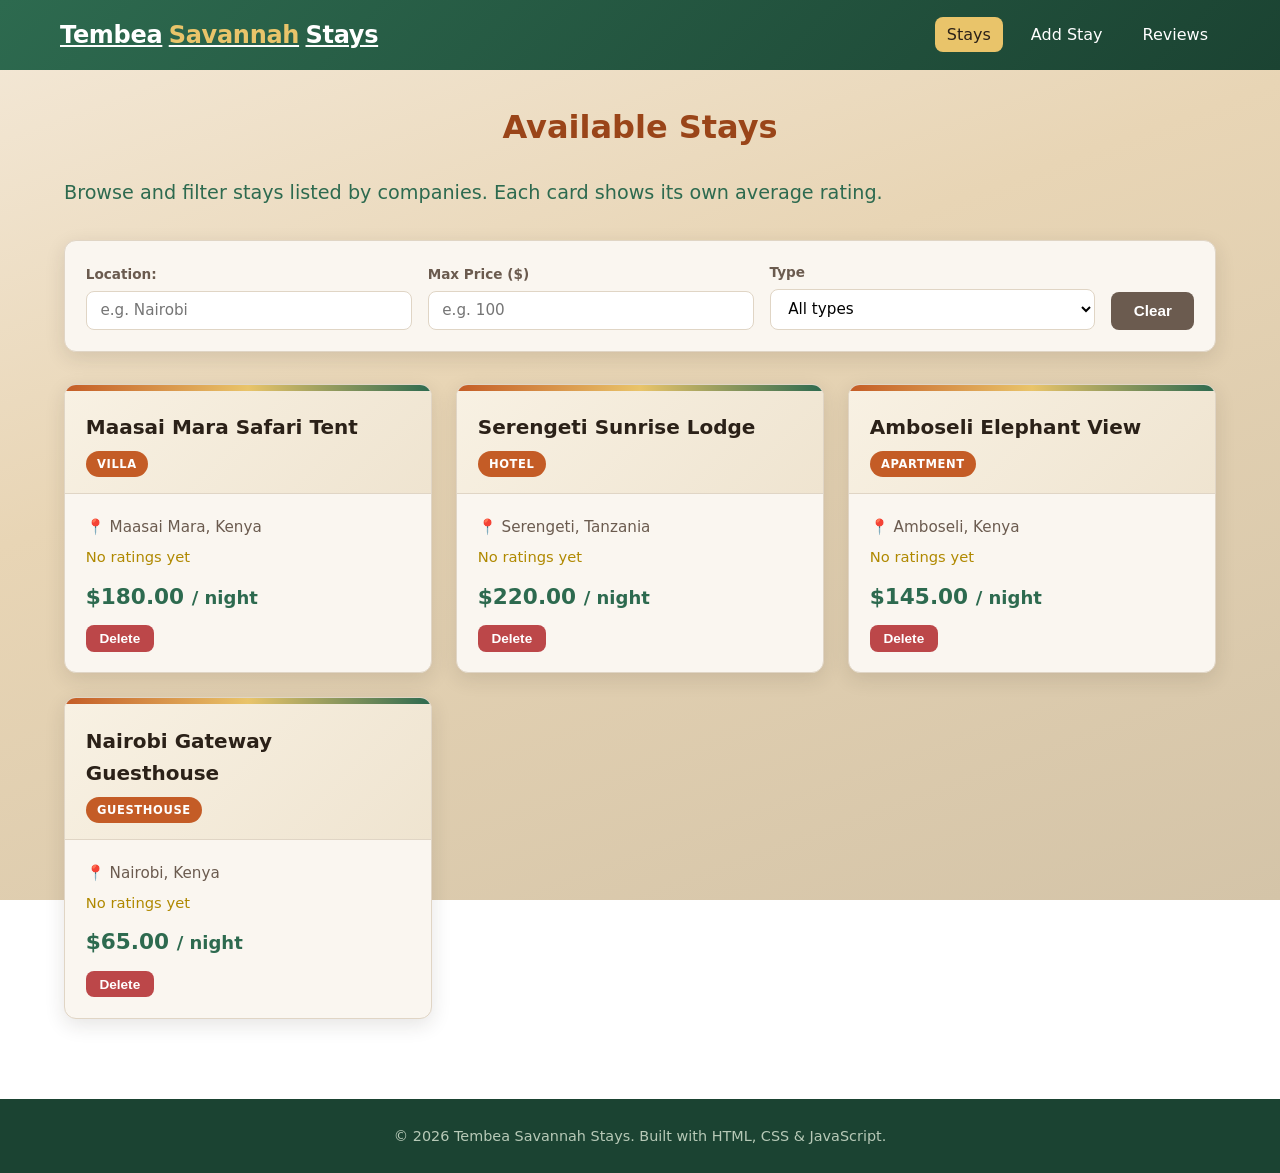
<file: index.html>
<!DOCTYPE html>
<html lang="en">
<head>
    <meta charset="UTF-8">
    <meta name="viewport" content="width=device-width, initial-scale=1.0">
<meta name="description" content="Tembea Savannah Stays - Browse available stays and filter by location, price or type.">
<title>Tembea Savannah Stays | Browse Stays</title>
  <link rel="stylesheet" href="styles.css">
</head>
<body>
    
    <header>
        <div class="header-container">
            <a href="index.html" class="logo">Tembea <span>Savannah</span> Stays</a>
            <nav>
                <ul>
                    <li><a href="index.html" class="active">Stays</a></li>
                    <li><a href="add-stay.html">Add Stay</a></li>
                    <li><a href="reviews.html">Reviews</a></li>
                </ul>
            </nav>
        </div>
    </header>

    <main>
        <h1 class="page-title">Available Stays</h1>
        <p class="page-subtitle">Browse and filter stays listed by companies. Each card shows its own average rating.</p>

            <section class="filters">
                <div class="filter-group">
                    <label for="filter-location">Location:</label>
                    <input type="text" id="filter-location" placeholder="e.g. Nairobi">
                </div>

                <div class="filter-group">
                    <label for="filter-price">Max Price ($)</label>
                    <input type="number" id="filter-price" placeholder="e.g. 100" min="0" step="1">
                </div>

                <div class="filter-group">
                    <label for="filter-type">Type</label>
                    <select id="filter-type">
                        <option value="">All types</option>
                        <option value="Hotel">Hotel</option>
                        <option value="Apartment">Apartment</option>
                        <option value="Villa">Villa</option>
                        <option value="Hostel">Hostel</option>
                        <option value="Guesthouse">Guesthouse</option>
                    </select>
                </div>

                     <button type="button" id="clear-filters" class=" btn btn-secondary">Clear</button>
            </section>

            <section id="stays-grid" class="stays-grid">
                 <!-- inject Cards here by script.js -->
            </section>
    </main>

     <footer>
    <p>&copy; 2026 Tembea Savannah Stays. Built with HTML, CSS & JavaScript.</p>
  </footer>
   
  <script src="script.js"></script>
</body>
</html>
</file>
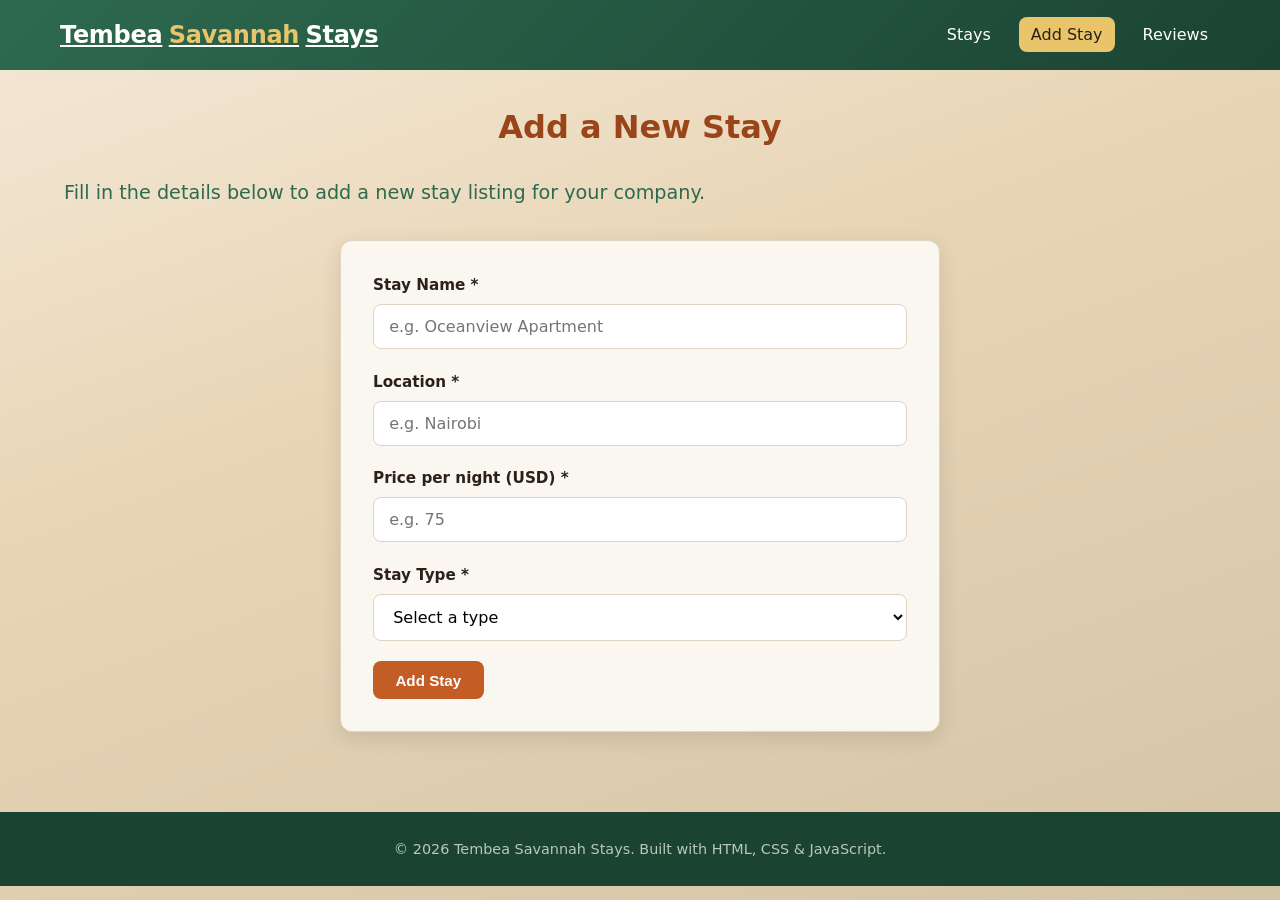
<file: add-stay.html>
<!DOCTYPE html>
<html lang="en">
<head>
    <meta charset="UTF-8">
    <meta name="viewport" content="width=device-width, initial-scale=1.0">
    <meta name="description" content="Tembea Savannah Stays - Add a new stay listing for your company.">
    <title>Tembea Savannah Stays | Add a Stay</title>
      <link rel="stylesheet" href="styles.css">
</head>
<body>
    
    <header>
        <div class="header-container">
            <a href="index.html" class="logo">Tembea <span>Savannah</span> Stays</a>
            <nav>
                <ul>
                    <li><a href="index.html">Stays</a></li>
                    <li><a href="add-stay.html" class="active">Add Stay</a></li>
                    <li><a href="reviews.html">Reviews</a></li>
                </ul>
            </nav>
        </div>
    </header>


    <main>
            <h1 class="page-title">Add a New Stay</h1>
            <p class="page-subtitle">Fill in the details below to add a new stay listing for your company.</p>


             <div id="success-message" class="success-message" hidden>         <!-- Hidden by default. JavaScript adds the class "show" after a successful save. -->
                Stay added successfully! You can view it on the <a href="index.html">Stays page</a>.
             </div>


            <section class="form-container">
                <form id="add-stay-form" novalidate>   <!-- novalidate turns off the browser's built-in validation so we can use our own JS validation -->

                    <div class="form-group">
                        <label for="stay-name">Stay Name *</label>
                        <input type="text" id="stay-name" name="name" placeholder="e.g. Oceanview Apartment" required>
                   
                        <div id="name-error" class="error-message"></div>        <!-- Error message container – JavaScript writes the error text here -->
                    </div>

                    <div class="form-group">
                        <label for="stay-location">Location *</label>
                        <input type="text" id="stay-location" name="location" placeholder="e.g. Nairobi" required>
                        <div id="location-error" class="error-message"></div>    <!-- Error message container – JavaScript writes the error text here -->
                    </div>

                    <div class="form-group">
                        <label for="stay-price">Price per night (USD) * </label>
                        <input type="number" id="stay-price" name="price" placeholder="e.g. 75" min="1" step="0.01" required>
                         <div id="price-error" class="error-message"></div>
                    </div>

                    <div class="form-group">
                        <label for="stay-type">Stay Type *</label>
                        <select id="stay-type" name="type" required>
                            <option value="">Select a type</option>
                            <option value="Hotel">Hotel</option>
                            <option value="Apartment">Apartment</option>
                            <option value="Villa">Villa</option>
                            <option value="Hostel">Hostel</option>
                            <option value="Guesthouse">Guesthouse</option>
                        </select>
                        <div id="type-error" class="error-message"></div>    <!-- Error message container – JavaScript writes the error text here -->
                    </div>

                    <button type="submit" class="btn btn-primary">Add Stay</button>
                </form> 
             </section>
        </main>
            
            <footer>
                <p>&copy; 2026 Tembea Savannah Stays. Built with HTML, CSS & JavaScript.</p>
            </footer>

            <script src="script.js"></script>
    </body>
</html>
</file>
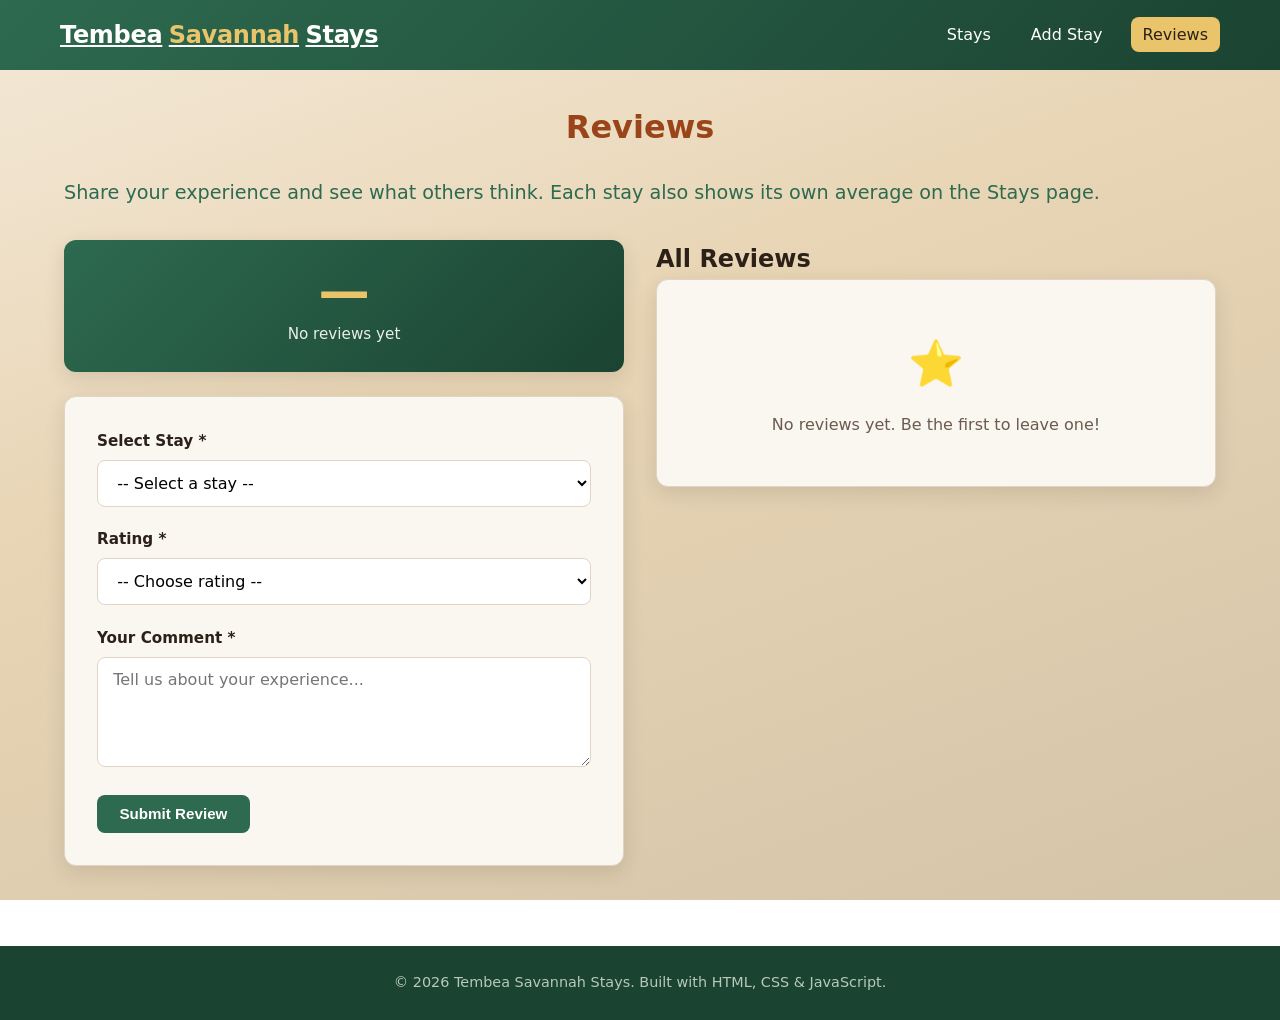
<file: reviews.html>
<!DOCTYPE html>
<html lang="en">
<head>
  <meta charset="UTF-8">
  <meta name="viewport" content="width=device-width, initial-scale=1.0">
  <meta name="description" content="Tembea Savannah Stays - Leave reviews and see average ratings for stays.">
  <title>Tembea Savannah Stays | Reviews</title>
  <link rel="stylesheet" href="styles.css">
</head>
<body>
  
  <header>
    <div class="header-container">
        <a href="index.html" class="logo">Tembea <span>Savannah</span> Stays</a>
        <nav>
            <ul>
                <li><a href="index.html">Stays</a></li>
                <li><a href="add-stay.html">Add Stay</a></li>
                <li><a href="reviews.html" class="active">Reviews</a></li>
            </ul>
        </nav>
    </div>
  </header>


  <main>
    <h1 class="page-title">Reviews</h1>
    <p class="page-subtitle">Share your experience and see what others think. Each stay also shows its own average on the Stays page.</p>

        <!-- Two-column layout: form on the left, list on the right -->
    <div class="reviews-layout">

      <!-- LEFT COLUMN: Average + Form -->
      <section>
        <!-- Overall average rating box (filled by JavaScript) -->
         <div id="average-rating" class="average-box">
          <div class="score">-</div>
          <div class="label">Loading...</div>
        </div>

        <!-- Success message (hidden until a review is saved) -->
        <div id="review-success" class="success-message">
          Thank you! Your review has been added.
        </div>

        <div class="form-container">
          <form id="review-form" novalidate>

            <div class="form-group">
              <label for="review-stay">Select Stay *</label>
              <!-- Options are filled dynamically by JavaScript from localStorage -->
              <select id="review-stay" required>
                <option value="">-- Select a stay --</option>
              </select>
              <div id="stay-error" class="error-message"></div>
            </div>

            <div class="form-group">
              <label for="review-rating">Rating *</label>
              <select id="review-rating" required>
                <option value="">-- Choose rating --</option>
                <option value="5">5 - Excellent</option>
                <option value="4">4 - Very Good</option>
                <option value="3">3 - Average</option>
                <option value="2">2 - Poor</option>
                <option value="1">1 - Terrible</option>
              </select>
              <div id="rating-error" class="error-message"></div>
            </div>

            <div class="form-group">
              <label for="review-comment">Your Comment *</label>
              <textarea id="review-comment" rows="4" placeholder="Tell us about your experience..." required></textarea>
              <div id="comment-error" class="error-message"></div>
            </div>

            <button type="submit" class="btn btn-success">Submit Review</button>
          </form>
        </div>
      </section>



            <!-- RIGHT COLUMN: List of all reviews -->
      <section>
        <h2>All Reviews</h2>
        <!-- JavaScript injects review cards into this container -->
        <div id="reviews-list">
        </div>
      </section>
    </div>
  </main>

  <footer>
    <p>&copy; 2026 Tembea Savannah Stays. Built with HTML, CSS & JavaScript.</p>
  </footer>

  <script src="script.js"></script>
</body>
</html>
</file>
<file: styles.css>
:root {
  --primary: #c45c26;          /* Warm terracotta / clay */
  --primary-dark: #9a4519;     /* Darker terracotta */
  --secondary: #2d6a4f;        /* Deep savannah green */
  --secondary-light: #40916c;  /* Lighter green */
  --accent: #e9c46a;           /* Golden savanna grass */
  --danger: #bc4749;           /* Soft red for delete */
  --dark: #2b2118;             /* Deep earth brown */
  --gray: #6b5b4f;             /* Warm gray-brown */
  --sand: #f4e9d8;             /* Soft sand background */
  --cream: #faf6f0;            /* Creamy white */
  --white: #ffffff;
  --border: #e0d5c5;           /* Warm border */
  --shadow: 0 6px 20px rgba(43, 33, 24, 0.12);
  --radius: 12px;
  --font: 'Segoe UI', system-ui, -apple-system, sans-serif;
}

* {
  margin: 0;
  padding: 0;
  box-sizing: border-box;
}

body {
  font-family: var(--font);
   background: linear-gradient(160deg, #f4e9d8 0%, #e8d5b5 40%, #d4c4a8 100%);
   background-attachment: fixed;
   color: var(--dark);
   line-height: 1.6;
  display: flex;
  flex-direction: column;
}









/*Header*/
header {
  background: linear-gradient(135deg, #2d6a4f, #1b4332);
  color: var(--white);
  padding: 16px 0;
position: sticky;        /*This makes the header stick to the top of the viewport*/
  top: 0;       
  z-index: 100;
}

.header-container {
  display: flex;
  justify-content: space-between;
  align-items: center;
  max-width: 1200px;
  margin: 0 auto;
  padding: 0 20px;
   flex-wrap: wrap;
   gap: 16px;
}

.logo {
  font-size: 1.5rem;
  font-weight: bold;
  letter-spacing:-0.3px;
  color: var(--white);
  display: flex;
  align-items: center;
  gap: 0.4rem;
}

.logo span {
  color: var(--accent);
}







/*NAV*/
nav ul {
    display: flex;
    list-style: none;
    gap: 16px;
    flex-wrap: wrap;
}

nav a {
  color: var(--white);
  text-decoration: none;
  font-weight: 500;
  transition: background 0.2s ease, color 0.2s ease;
  padding: 8px 12px;
  border-radius: 8px;
}

nav a:hover,
nav a.active {
  background: var(--accent);
  color: var(--dark);
}

main {
  flex: 1;
  max-width: 1200px;
  margin: 0 auto;
  padding: 2rem 1.5rem; 
  width: 100%;
}

.page-title {
  text-align: center;
  font-size: 2rem;
  margin-bottom: 1.5rem;
  color: var(--primary-dark);
}

.page-subtitle {
  font-size: 1.2rem;
  margin-bottom: 2rem;
  color: var(--secondary);
}








/*Cards Grid (Stays page)*/
.stays-grid {
  display: grid;
  grid-template-columns: repeat(auto-fit, minmax(280px, 1fr));
  gap: 1.5rem;
}

.stay-card {
  background: var(--cream);
  border-radius: var(--radius);
  box-shadow: var(--shadow);
  overflow: hidden;
  transition: transform 0.25s ease, box-shadow 0.25s ease;
  display: flex;
  flex-direction: column;
  border: 1px solid var(--border);
  position:relative;
}

.stay-card:hover {
  transform: translateY(-6px);
  box-shadow:0 12px 28px rgba(35, 230, 6, 0.18);
}

.stay-card::before{
  content: "";
  display: block;
  height: 6px;
  background: linear-gradient(90deg, #c45c26, #e9c46a, #2d6a4f);
}

.stay-card-header {
  background: linear-gradient(135deg, #f8f1e3, #efe4d0);
  padding: 1.3rem 1.3rem 1rem;
  border-bottom: 1px solid var(--border);
}


.stay-card h3 {
  font-size: 1.25rem;
  margin-bottom: 0.4rem;
  color: var(--dark);
}

.stay-type {
  display: inline-block;
  background: var(--primary);
  color: white;
  font-size: 0.72rem;
  padding: 0.25rem 0.7rem;
  border-radius: 20px;
  text-transform: uppercase;
  letter-spacing: 0.6px;
  font-weight: 600;
}

.stay-card-body{
  padding: 1.3rem;
  flex: 1;
  display: flex;
  flex-direction: column;
  gap: 0.7rem;
}

.stay-info {
  display: flex;
  flex-direction: column;
  gap: 0.35rem;
  color: var(--gray);
  font-size: 0.95rem;
}

.stay-rating {
  color: #b08900;
  font-size: 0.92rem;
  font-weight: 500;
}

.stay-price {
  font-size: 1.35rem;
  font-weight: 700;
  color: var(--secondary);
  margin-top: auto;
}








/* Filters */
.filters {
background: var(--cream);
padding: 1.3rem;
border-radius: var(--radius);
box-shadow: var(--shadow);
margin-bottom: 2rem;
display: flex;
flex-wrap: wrap;
gap: 1rem;
align-items: end;
border: 1px solid var(--border);
}

.filter-group {
  display: flex;
  flex-direction: column;
  gap: 0.3rem;
  flex: 1;
  min-width: 160px;
}

.filter-group label {
  font-size: 0.85rem;
  font-weight: 600;
  color: var(--gray);
}

.filter-group input,
.filter-group select {
padding: 0.6rem 0.85rem;
border: 1px solid var(--border);
border-radius: 8px;
font-size: 0.95rem;
font-family: inherit;
background: var(--white);
transition: border-color 0.2s, box-shadow 0.2s;
}

.filter-group input:focus,
.filter-group select:focus {
  outline: none;
border-color: var(--primary);
box-shadow: 0 0 0 3px rgba(196, 92, 38, 0.18);
}





/*Buttons*/
.btn {
  display: inline-block;
  padding: 0.65rem 1.4rem;
  border: none;
  border-radius: 8px;
  font-size: 0.95rem;
  font-weight: 600;
  cursor: pointer;
  transition: background 0.2s ease, transform 0.1s ease;
  text-decoration: none;
  text-align: center;
}

.btn:active {
  transform: scale(0.97);
}

.btn-primary {
  background: var(--primary);
  color: white;
}
.btn-primary:hover {
  background: var(--primary-dark);
}

.btn-secondary {
  background: var(--gray);
  color: white;
}

.btn-secondary:hover {
  background: #564a40;
}

.btn-success {
  background: var(--secondary);
  color: white;
}

.btn-success:hover {
  background: #1b4332;
}

.btn-danger {
  background: var(--danger);
  color: white;
}

.btn-danger:hover {
  background: #9b3638;
}

.btn-sm {
  padding: 0.35rem 0.85rem;
  font-size: 0.85rem;
  align-self: flex-start;
}





/*FORMS*/
.form-container {
  background: var(--cream);
  padding: 2rem;
  border-radius: var(--radius);
  box-shadow: var(--shadow);
  max-width: 600px;
  margin: 0 auto;
  border: 1px solid var(--border);
}

.form-group {
  margin-bottom: 1.3rem;
}

.form-group label {
  display: block;
  font-weight: 600;
  margin-bottom: 0.4rem;
  font-size: 0.95rem;
  color: var(--dark);
}

.form-group input,
.form-group select,
.form-group textarea {
  width: 100%;
  padding: 0.75rem 0.95rem;
  border: 1px solid var(--border);
  border-radius: 8px;
  font-size: 1rem;
  font-family: inherit;
  background: var(--white);
  transition: border-color 0.2s, box-shadow 0.2s;
}

.form-group input:focus,
.form-group select:focus,
.form-group textarea:focus {
  outline: none;
  border-color: var(--primary);
  box-shadow: 0 0 0 3px rgba(196, 92, 38, 0.18);
}

.form-group textarea {
  resize: vertical;
  min-height: 110px;
}

.error-message {
  color: var(--danger);
  font-size: 0.85rem;
  margin-top: 0.3rem;
  display: none;
}

.error-message.show {
  display: block;
}

.success-message {
  background: #d8f3dc;
  color: #1b4332;
  padding: 0.95rem 1.2rem;
  border-radius: 8px;
  margin-bottom: 1.5rem;
  display: none;
  border: 1px solid #95d5b2;
}

.success-message.show {
  display: block;
}






/*REVIEWS PAGE*/
.reviews-layout {
  display: grid;
  grid-template-columns: 1fr 1fr;
  gap: 2rem;
}

.average-box {
  background: linear-gradient(135deg, #2d6a4f, #1b4332);
  color: white;
  padding: 1.6rem;
  border-radius: var(--radius);
  text-align: center;
  margin-bottom: 1.5rem;
  box-shadow: var(--shadow);
}

.average-box .score {
  font-size: 3.2rem;
  font-weight: 700;
  line-height: 1;
  color: var(--accent);
}

.average-box .label {
  font-size: 0.95rem;
  opacity: 0.9;
  margin-top: 0.3rem;
}

.review-card {
  background: var(--cream);
  border-radius: var(--radius);
  padding: 1.25rem;
  box-shadow: var(--shadow);
  margin-bottom: 1rem;
  border: 1px solid var(--border);
  border-left: 5px solid var(--primary);
}


.review-header {
  display: flex;
  justify-content: space-between;
  align-items: center;
  margin-bottom: 0.5rem;
  flex-wrap: wrap;
  gap: 0.4rem;
}

.review-stars {
  color: #b08900;
  font-size: 1.15rem;
  letter-spacing: 1px;
}

.review-stay {
  font-size: 0.85rem;
  color: var(--gray);
  font-weight: 500;
}

.review-comment {
  margin-top: 0.5rem;
  color: var(--dark);
}

.review-footer {
  display: flex;
  justify-content: space-between;
  align-items: center;
  margin-top: 0.9rem;
  flex-wrap: wrap;
  gap: 0.5rem;
}

.no-data {
  text-align: center;
  padding: 3rem 1.5rem;
  color: var(--gray);
  background: var(--cream);
  border-radius: var(--radius);
  box-shadow: var(--shadow);
  border: 1px solid var(--border);
}

.no-data div {
  font-size: 2.8rem;
  margin-bottom: 0.8rem;
  display: block;
}




/*FOOTERS*/
footer {
  background: #1b4332;
  color: #b7c9b7;
  text-align: center;
  padding: 1.6rem;
  margin-top: 3rem;
  font-size: 0.9rem;
}
</file>
